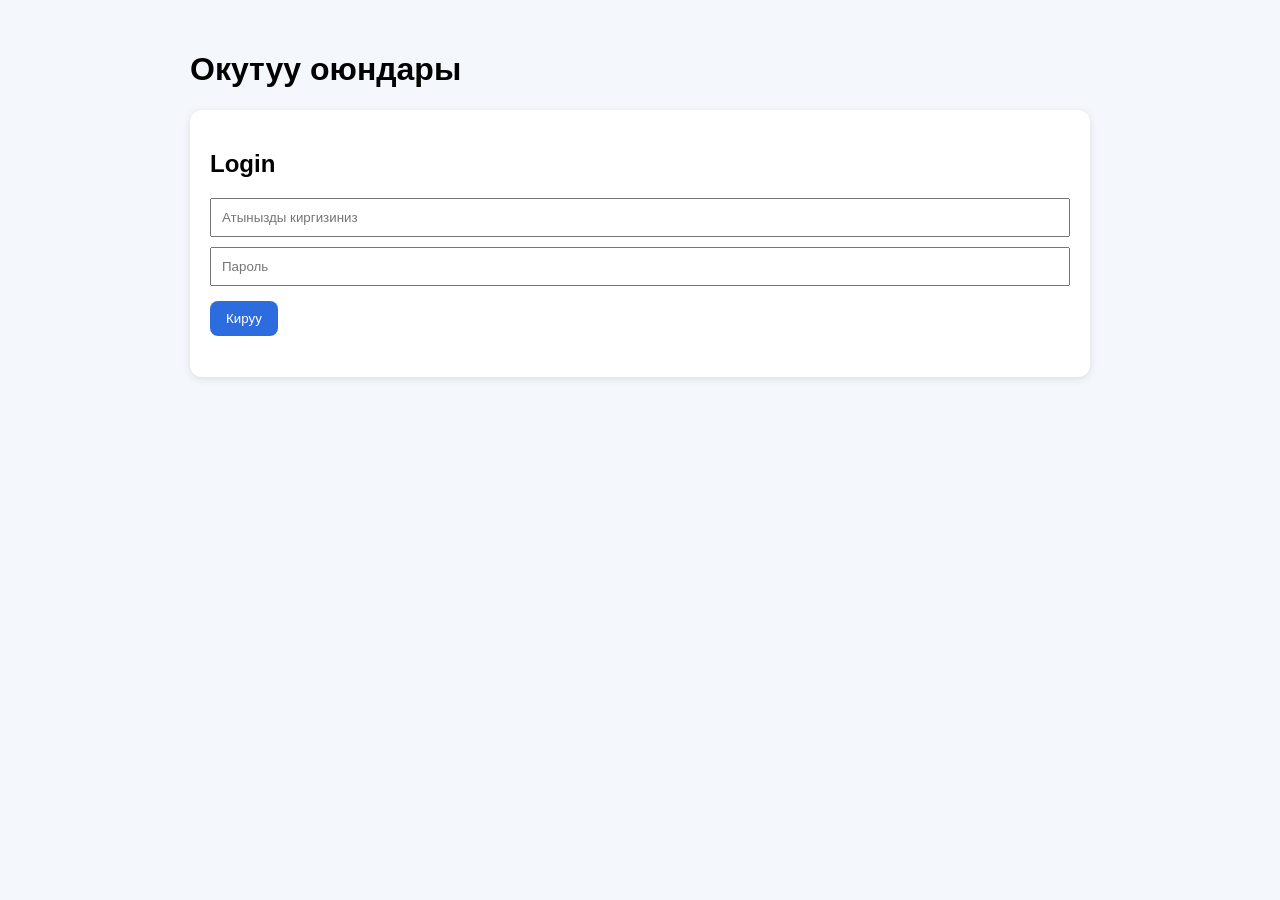
<file: index.html>
<!DOCTYPE html>
<html>
<head>
  <title>Окутуу учун оюндар - Кируу</title>
  <link rel="stylesheet" href="styles.css">
</head>
<body>
  <div class="container">
    <h1>Окутуу оюндары</h1>

    <div class="card">
      <h2>Login</h2>

      <input id="username" placeholder="Атынызды киргизиниз">
      <input id="password" type="password" placeholder="Пароль">

      <button onclick="login()">Кируу</button>

      <p id="loginMessage"></p>
    </div>
  </div>

  <script src="app.js"></script>
</body>
</html>
</file>
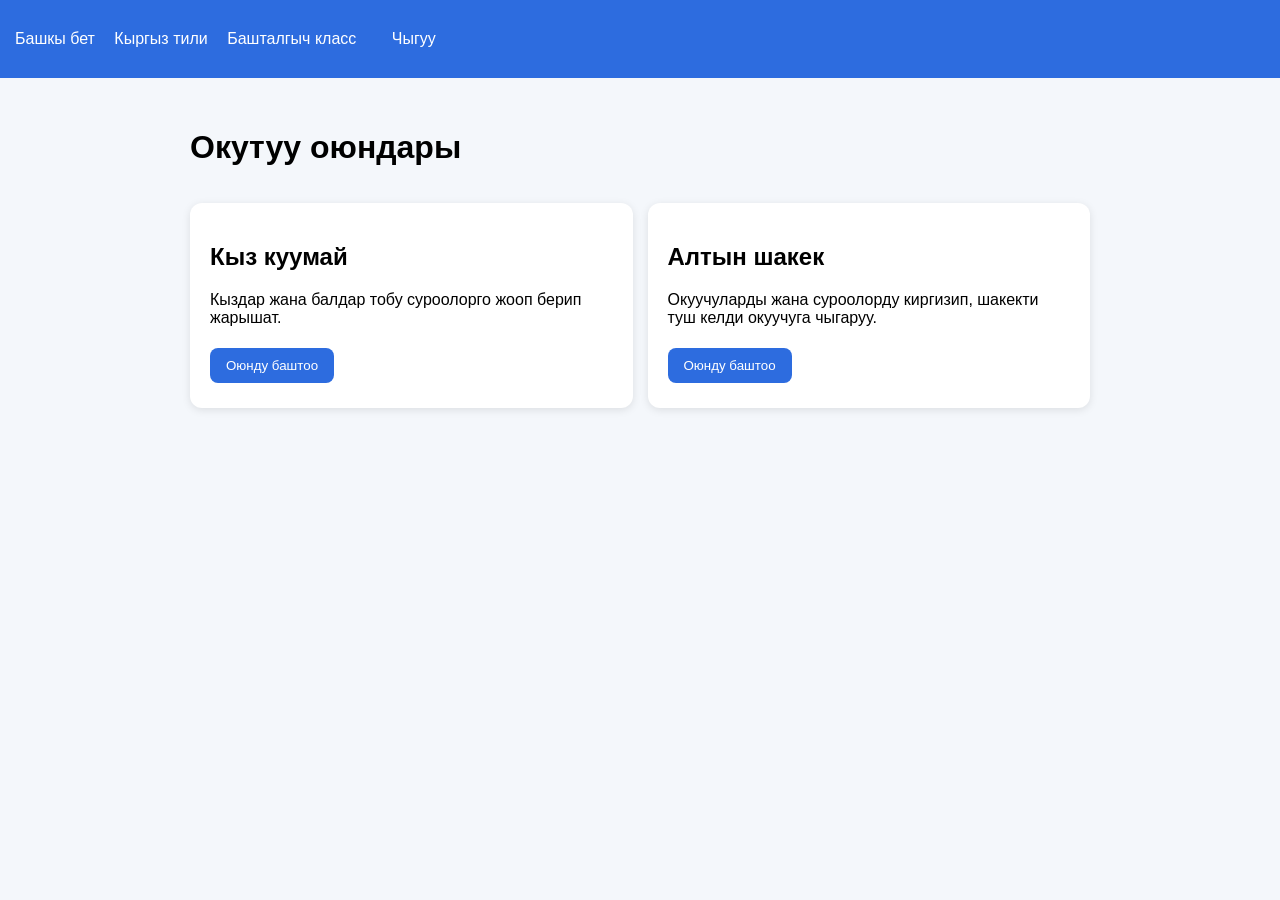
<file: home.html>
<!DOCTYPE html>
<html>
<head>
  <title>Башкы бет - Жалпы оюндар</title>
  <link rel="stylesheet" href="styles.css">
</head>
<body>
  <nav>
    <a href="home.html">Башкы бет</a>
    <a href="kyrgyz.html">Кыргыз тили</a>
    <a href="kids.html">Башталгыч класс</a>
    <button onclick="logout()">Чыгуу</button>
  </nav>

  <div class="container">
    <h1>Окутуу оюндары</h1>

    <div class="games">
      <div class="card">
        <h2>Кыз куумай</h2>
        <p>Кыздар жана балдар тобу суроолорго жооп берип жарышат.</p>
        <button onclick="showGame('kyzKuumaiSection')">Оюнду баштоо</button>
      </div>

      <div class="card">
        <h2>Алтын шакек</h2>
        <p>Окуучуларды жана суроолорду киргизип, шакекти туш келди окуучуга чыгаруу.</p>
        <button onclick="showGame('altynShakekSection')">Оюнду баштоо</button>
      </div>
    </div>

    <section id="kyzKuumaiSection" class="game-section hidden">
      <h2>Кыз куумай</h2>

      <div class="card">
        <h3>Суроолорду кошуу</h3>
        <input id="girlQuestion" placeholder="Кыздар тобуна суроо">
        <input id="boyQuestion" placeholder="Балдар тобуна суроо">
        <button onclick="addKyzKuumaiQuestions()">Суроолорду кошуу</button>
        <button onclick="startKyzKuumaiGame()">Жарышты баштоо</button>
      </div>

      <div class="race-road">
        <div class="finish-line">Финиш</div>
        <div id="girlRider" class="rider girl">👧🐎</div>
        <div id="boyRider" class="rider boy">👦🐎</div>
      </div>

      <div class="card">
        <h3>Кыздар тобунун суроосу</h3>
        <p id="currentGirlQuestion">Азырынча суроо жок</p>
        <button onclick="moveGirl()">Кыздар туура жооп берди</button>
      </div>

      <div class="card">
        <h3>Балдар тобунун суроосу</h3>
        <p id="currentBoyQuestion">Азырынча суроо жок</p>
        <button onclick="moveBoy()">Балдар туура жооп берди</button>
      </div>

      <h3 id="kyzKuumaiResult"></h3>
    </section>

    <section id="altynShakekSection" class="game-section hidden">
      <h2>Алтын шакек</h2>

      <div class="card">
        <h3>Окуучулар</h3>
        <textarea id="studentNames" placeholder="Ар бир окуучунун атын жаңы сапка жазыңыз"></textarea>

        <h3>Суроолор</h3>
        <textarea id="altynQuestions" placeholder="Ар бир суроону жаңы сапка жазыңыз"></textarea>

        <button onclick="createHands()">Колдорду түзүү</button>
        <button onclick="chooseRingHand()">Алтын шакек учуп чык!</button>
      </div>

      <div id="handsContainer" class="hands-container"></div>

      <div class="card">
        <h3>Натыйжа</h3>
        <p id="ringResult">Азырынча шакек тандала элек.</p>
      </div>
    </section>
  </div>

  <script src="app.js"></script>
</body>
</html>
</file>
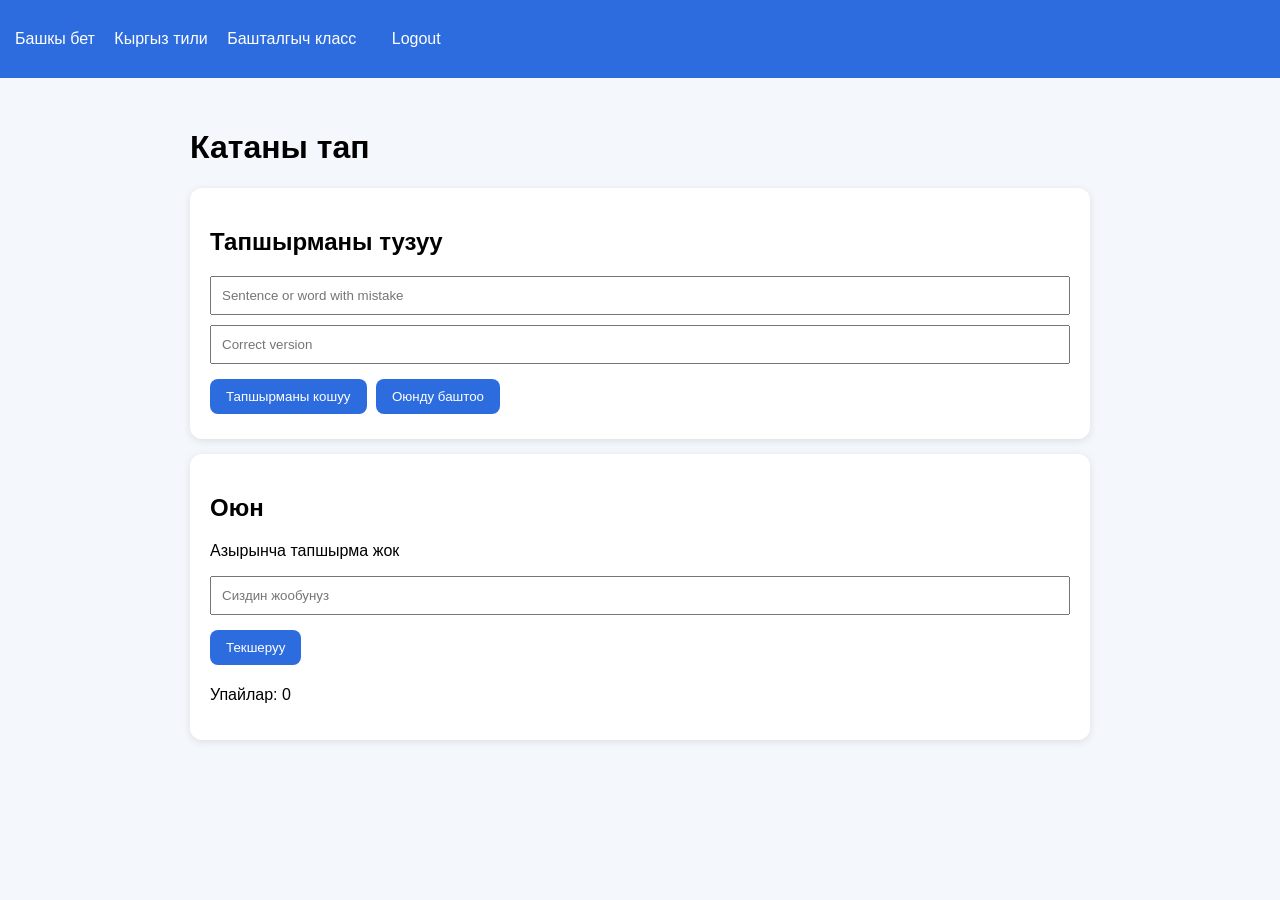
<file: kyrgyz.html>
<!DOCTYPE html>
<html>
<head>
  <title>Кыргыз тили</title>
  <link rel="stylesheet" href="styles.css">
</head>
<body>
  <nav>
    <a href="home.html">Башкы бет</a>
    <a href="kyrgyz.html">Кыргыз тили</a>
      <a href="kids.html">Башталгыч класс</a>
    <button onclick="logout()">Logout</button>
  </nav>

  <div class="container">
    <h1>Катаны тап</h1>

    <div class="card">
      <h2>Тапшырманы тузуу</h2>

      <input id="wrongText" placeholder="Sentence or word with mistake">
      <input id="correctText" placeholder="Correct version">

      <button onclick="addMistakeTask()">Тапшырманы кошуу</button>
      <button onclick="startMistakeGame()">Оюнду баштоо</button>
    </div>

    <div class="card">
      <h2>Оюн</h2>
      <p id="taskText">Азырынча тапшырма жок</p>

      <input id="studentAnswer" placeholder="Сиздин жообунуз">
      <button onclick="checkMistakeAnswer()">Текшеруу</button>

      <p id="mistakeResult"></p>
      <p>Упайлар: <span id="mistakePoints">0</span></p>
    </div>
  </div>

  <script src="app.js"></script>
</body>
</html>
</file>
<file: styles.css>
body {
  font-family: Arial, sans-serif;
  background: #f4f7fb;
  margin: 0;
}

nav {
  background: #2d6cdf;
  padding: 15px;
}

nav a, nav button {
  color: white;
  margin-right: 15px;
  text-decoration: none;
  background: none;
  border: none;
  font-size: 16px;
  cursor: pointer;
}

.container {
  max-width: 900px;
  margin: auto;
  padding: 30px;
}

.card {
  background: white;
  padding: 20px;
  margin: 15px 0;
  border-radius: 12px;
  box-shadow: 0 2px 8px rgba(0,0,0,0.1);
}

input, textarea {
  display: block;
  width: 100%;
  padding: 10px;
  margin: 10px 0;
  box-sizing: border-box;
}

textarea {
  min-height: 100px;
}

button {
  padding: 10px 16px;
  background: #2d6cdf;
  color: white;
  border: none;
  border-radius: 8px;
  cursor: pointer;
  margin: 5px 5px 5px 0;
}

.games {
  display: grid;
  grid-template-columns: 1fr 1fr;
  gap: 15px;
}

.hidden {
  display: none;
}

.game-section {
  margin-top: 30px;
}

.race-road {
  position: relative;
  height: 180px;
  background: #d7f0d0;
  border: 3px solid #64a35c;
  border-radius: 15px;
  margin: 20px 0;
  overflow: hidden;
}

.finish-line {
  position: absolute;
  right: 20px;
  top: 0;
  height: 100%;
  width: 5px;
  background: red;
  color: red;
  font-weight: bold;
}

.rider {
  position: absolute;
  left: 10px;
  font-size: 36px;
  transition: left 0.5s ease;
}

.girl {
  top: 35px;
}

.boy {
  top: 105px;
}

.hands-container {
  display: grid;
  grid-template-columns: repeat(auto-fit, minmax(90px, 1fr));
  gap: 15px;
  margin-top: 20px;
}

.hand-card {
  background: white;
  border-radius: 12px;
  padding: 15px;
  text-align: center;
  box-shadow: 0 2px 8px rgba(0,0,0,0.1);
  cursor: pointer;
}

.hand {
  font-size: 40px;
}

.closed-hand {
  opacity: 0.4;
}

.ring {
  font-size: 28px;
  color: goldenrod;
}

@media (max-width: 700px) {
  .games {
    grid-template-columns: 1fr;
  }
}
</file>
